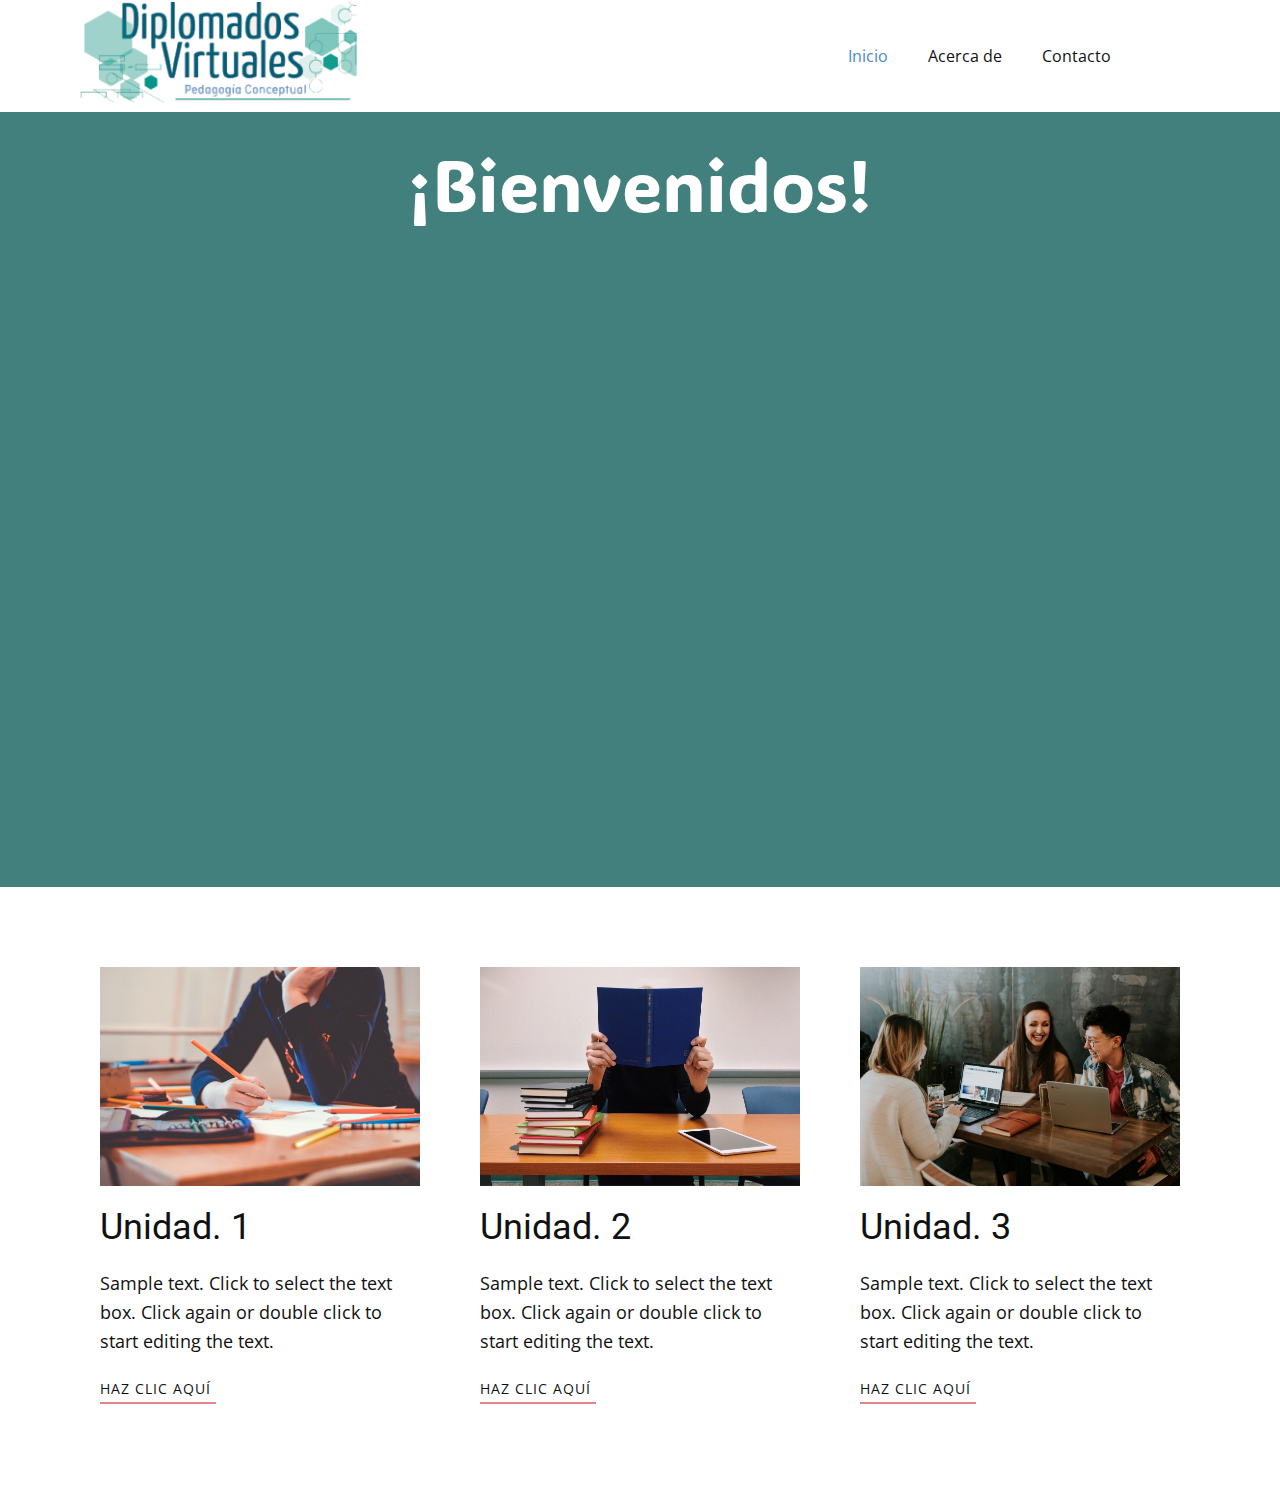
<file: index.html>
<!DOCTYPE html>
<html style="font-size: 16px;" lang="es"><head>
    <meta name="viewport" content="width=device-width, initial-scale=1.0">
    <meta charset="utf-8">
    <meta name="keywords" content="​¡Bienvenidos!">
    <meta name="description" content="">
    <title>Inicio</title>
    <link rel="stylesheet" href="page.css" media="screen">
<link rel="stylesheet" href="Inicio.css" media="screen">
    <script class="u-script" type="text/javascript" src="jquery.js" defer=""></script>
    <script class="u-script" type="text/javascript" src="site_js.js" defer=""></script>
    <link id="u-theme-google-font" rel="stylesheet" href="https://fonts.googleapis.com/css?family=Roboto:100,100i,300,300i,400,400i,500,500i,700,700i,900,900i|Open+Sans:300,300i,400,400i,500,500i,600,600i,700,700i,800,800i">
    <link id="u-page-google-font" rel="stylesheet" href="https://fonts.googleapis.com/css?family=ADLaM+Display:400">
    
    
    
    
    <script type="application/ld+json">{
		"@context": "http://schema.org",
		"@type": "Organization",
		"name": "",
		"logo": "images/Capturadepantalla2023-07-01143722.png"
}</script>
    <meta name="theme-color" content="#478ac9">
    <meta property="og:title" content="Inicio">
    <meta property="og:type" content="website">
  <meta data-intl-tel-input-cdn-path="intlTelInput/"></head>
  <body data-home-page="Inicio.html" data-home-page-title="Inicio" data-path-to-root="./" data-include-products="false" class="u-body u-xl-mode" data-lang="es"><header class="u-clearfix u-header u-white u-header" id="sec-0d7b"><div class="u-clearfix u-sheet u-sheet-1">
        <a href="#" class="u-image u-logo u-image-1" data-image-width="300" data-image-height="114">
          <img src="images/Capturadepantalla2023-07-01143722.png" class="u-logo-image u-logo-image-1">
        </a>
        <nav class="u-menu u-menu-one-level u-offcanvas u-menu-1">
          <div class="menu-collapse" style="font-size: 1rem; letter-spacing: 0px;">
            <a class="u-button-style u-custom-left-right-menu-spacing u-custom-padding-bottom u-custom-top-bottom-menu-spacing u-nav-link u-text-active-palette-1-base u-text-hover-palette-2-base" href="#">
              <svg class="u-svg-link" viewBox="0 0 24 24"><use xlink:href="#menu-hamburger"></use></svg>
              <svg class="u-svg-content" version="1.1" id="menu-hamburger" viewBox="0 0 16 16" x="0px" y="0px" xmlns:xlink="http://www.w3.org/1999/xlink" xmlns="http://www.w3.org/2000/svg"><g><rect y="1" width="16" height="2"></rect><rect y="7" width="16" height="2"></rect><rect y="13" width="16" height="2"></rect>
</g></svg>
            </a>
          </div>
          <div class="u-custom-menu u-nav-container">
            <ul class="u-nav u-unstyled u-nav-1"><li class="u-nav-item"><a class="u-button-style u-nav-link u-text-active-palette-1-base u-text-hover-palette-2-base" href="Inicio.html" style="padding: 10px 20px;">Inicio</a>
</li><li class="u-nav-item"><a class="u-button-style u-nav-link u-text-active-palette-1-base u-text-hover-palette-2-base" href="Acerca-de.html" style="padding: 10px 20px;">Acerca de</a>
</li><li class="u-nav-item"><a class="u-button-style u-nav-link u-text-active-palette-1-base u-text-hover-palette-2-base" href="Contacto.html" style="padding: 10px 20px;">Contacto</a>
</li></ul>
          </div>
          <div class="u-custom-menu u-nav-container-collapse">
            <div class="u-black u-container-style u-inner-container-layout u-opacity u-opacity-95 u-sidenav">
              <div class="u-inner-container-layout u-sidenav-overflow">
                <div class="u-menu-close"></div>
                <ul class="u-align-center u-nav u-popupmenu-items u-unstyled u-nav-2"><li class="u-nav-item"><a class="u-button-style u-nav-link" href="Inicio.html">Inicio</a>
</li><li class="u-nav-item"><a class="u-button-style u-nav-link" href="Acerca-de.html">Acerca de</a>
</li><li class="u-nav-item"><a class="u-button-style u-nav-link" href="Contacto.html">Contacto</a>
</li></ul>
              </div>
            </div>
            <div class="u-black u-menu-overlay u-opacity u-opacity-70"></div>
          </div>
        </nav>
      </div></header>
    <section class="u-align-center u-clearfix u-palette-4-dark-2 u-section-1" id="sec-b10a">
      <div class="u-clearfix u-sheet u-sheet-1">
        <h1 class="u-custom-font u-text u-text-default u-text-1"> ¡Bienvenidos!</h1>
        <div class="custom-expanded u-align-left u-video u-video-1">
          <div class="embed-responsive embed-responsive-1">
            <iframe style="position: absolute;top: 0;left: 0;width: 100%;height: 100%;" class="embed-responsive-item" src="https://www.youtube.com/embed/LXb3EKWsInQ?mute=0&amp;showinfo=0&amp;controls=0&amp;start=0" frameborder="0" allowfullscreen=""></iframe>
          </div>
        </div>
      </div>
    </section>
    <section class="u-clearfix u-container-align-center u-section-2" id="sec-aa8a">
      <div class="u-clearfix u-sheet u-valign-middle u-sheet-1">
        <div class="u-expanded-width u-list u-list-1">
          <div class="u-repeater u-repeater-1">
            <div class="u-container-align-left u-container-style u-list-item u-repeater-item">
              <div class="u-container-layout u-similar-container u-valign-top u-container-layout-1">
                <img alt="" class="u-expanded-width u-image u-image-default u-image-1" data-image-width="1280" data-image-height="853" src="images/18573de2414b8c82bc5ffc7c7b20666e9da502a2ed62b12c7ca2273e7ea993487fb66d8f14fcb7cfedf52aadad7489e692de3a8a862fe860c0d863_1280.jpg">
                <h3 class="u-align-left u-text u-text-default u-text-1">Unidad. 1</h3>
                <p class="u-align-left u-text u-text-2">Sample text. Click to select the text box. Click again or double click to start editing the text.</p>
                <a href="" class="u-active-none u-align-left u-border-2 u-border-hover-palette-2-base u-border-palette-2-light-1 u-btn u-button-style u-hover-none u-none u-text-body-color u-btn-1"> Haz clic aquí&nbsp;</a>
              </div>
            </div>
            <div class="u-container-align-left u-container-style u-list-item u-repeater-item">
              <div class="u-container-layout u-similar-container u-valign-top u-container-layout-2">
                <img alt="" class="u-expanded-width u-image u-image-default u-image-2" data-image-width="1280" data-image-height="856" src="images/b2d6a227386a25b0ee2f826d3669fee2fba4bdde349aca36197dcb9c55025cf32892091edbedea6c8302445d87faad6835f9023c4542c4c820a312_1280.jpg">
                <h3 class="u-align-left u-text u-text-default u-text-3">Unidad. 2</h3>
                <p class="u-align-left u-text u-text-4">Sample text. Click to select the text box. Click again or double click to start editing the text.</p>
                <a href="" class="u-active-none u-align-left u-border-2 u-border-hover-palette-2-base u-border-palette-2-light-1 u-btn u-button-style u-hover-none u-none u-text-body-color u-btn-2"> Haz clic aquí&nbsp;</a>
              </div>
            </div>
            <div class="u-container-align-left u-container-style u-list-item u-repeater-item">
              <div class="u-container-layout u-similar-container u-valign-top u-container-layout-3">
                <img alt="" class="u-expanded-width u-image u-image-default u-image-3" data-image-width="1280" data-image-height="853" src="images/photo-1522202176988-66273c2fd55f.jpeg">
                <h3 class="u-align-left u-text u-text-default u-text-5">Unidad. 3</h3>
                <p class="u-align-left u-text u-text-6">Sample text. Click to select the text box. Click again or double click to start editing the text.</p>
                <a href="" class="u-active-none u-align-left u-border-2 u-border-hover-palette-2-base u-border-palette-2-light-1 u-btn u-button-style u-hover-none u-none u-text-body-color u-btn-3"> Haz clic aquí&nbsp;</a>
              </div>
            </div>
          </div>
        </div>
      </div>
    </section>
</body></html>
</file>
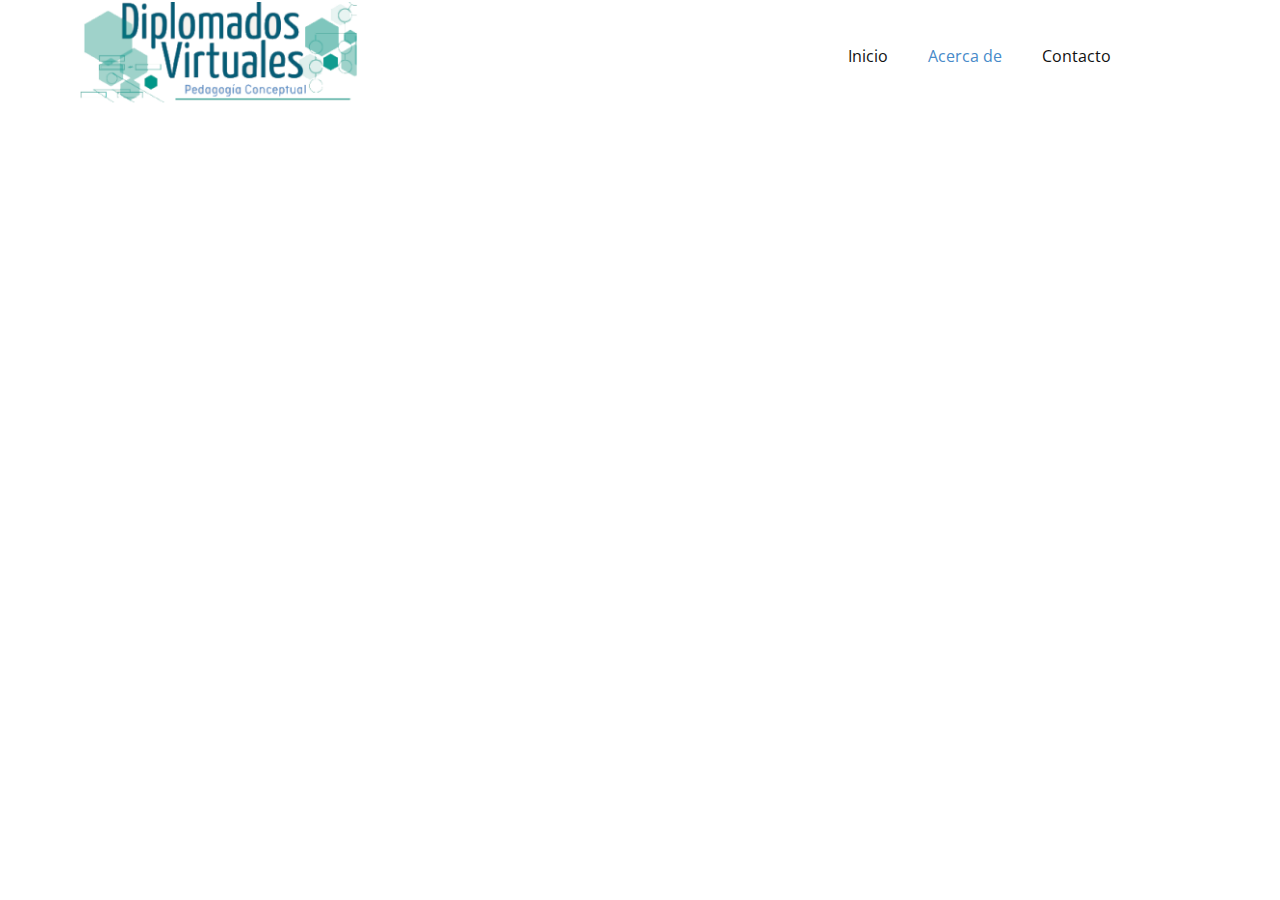
<file: Acerca-de.html>
<!DOCTYPE html>
<html style="font-size: 16px;" lang="es"><head>
    <meta name="viewport" content="width=device-width, initial-scale=1.0">
    <meta charset="utf-8">
    <meta name="keywords" content="">
    <meta name="description" content="">
    <title>Acerca de</title>
    <link rel="stylesheet" href="page.css" media="screen">
<link rel="stylesheet" href="Acerca-de.css" media="screen">
    <script class="u-script" type="text/javascript" src="jquery.js" defer=""></script>
    <script class="u-script" type="text/javascript" src="site_js.js" defer=""></script>
    <link id="u-theme-google-font" rel="stylesheet" href="https://fonts.googleapis.com/css?family=Roboto:100,100i,300,300i,400,400i,500,500i,700,700i,900,900i|Open+Sans:300,300i,400,400i,500,500i,600,600i,700,700i,800,800i">
    
    
    
    <script type="application/ld+json">{
		"@context": "http://schema.org",
		"@type": "Organization",
		"name": "",
		"logo": "images/Capturadepantalla2023-07-01143722.png"
}</script>
    <meta name="theme-color" content="#478ac9">
    <meta property="og:title" content="Acerca de">
    <meta property="og:type" content="website">
  <meta data-intl-tel-input-cdn-path="intlTelInput/"></head>
  <body data-path-to-root="./" data-include-products="false" class="u-body u-xl-mode" data-lang="es"><header class="u-clearfix u-header u-white u-header" id="sec-0d7b"><div class="u-clearfix u-sheet u-sheet-1">
        <a href="#" class="u-image u-logo u-image-1" data-image-width="300" data-image-height="114">
          <img src="images/Capturadepantalla2023-07-01143722.png" class="u-logo-image u-logo-image-1">
        </a>
        <nav class="u-menu u-menu-one-level u-offcanvas u-menu-1">
          <div class="menu-collapse" style="font-size: 1rem; letter-spacing: 0px;">
            <a class="u-button-style u-custom-left-right-menu-spacing u-custom-padding-bottom u-custom-top-bottom-menu-spacing u-nav-link u-text-active-palette-1-base u-text-hover-palette-2-base" href="#">
              <svg class="u-svg-link" viewBox="0 0 24 24"><use xlink:href="#menu-hamburger"></use></svg>
              <svg class="u-svg-content" version="1.1" id="menu-hamburger" viewBox="0 0 16 16" x="0px" y="0px" xmlns:xlink="http://www.w3.org/1999/xlink" xmlns="http://www.w3.org/2000/svg"><g><rect y="1" width="16" height="2"></rect><rect y="7" width="16" height="2"></rect><rect y="13" width="16" height="2"></rect>
</g></svg>
            </a>
          </div>
          <div class="u-custom-menu u-nav-container">
            <ul class="u-nav u-unstyled u-nav-1"><li class="u-nav-item"><a class="u-button-style u-nav-link u-text-active-palette-1-base u-text-hover-palette-2-base" href="Inicio.html" style="padding: 10px 20px;">Inicio</a>
</li><li class="u-nav-item"><a class="u-button-style u-nav-link u-text-active-palette-1-base u-text-hover-palette-2-base" href="Acerca-de.html" style="padding: 10px 20px;">Acerca de</a>
</li><li class="u-nav-item"><a class="u-button-style u-nav-link u-text-active-palette-1-base u-text-hover-palette-2-base" href="Contacto.html" style="padding: 10px 20px;">Contacto</a>
</li></ul>
          </div>
          <div class="u-custom-menu u-nav-container-collapse">
            <div class="u-black u-container-style u-inner-container-layout u-opacity u-opacity-95 u-sidenav">
              <div class="u-inner-container-layout u-sidenav-overflow">
                <div class="u-menu-close"></div>
                <ul class="u-align-center u-nav u-popupmenu-items u-unstyled u-nav-2"><li class="u-nav-item"><a class="u-button-style u-nav-link" href="Inicio.html">Inicio</a>
</li><li class="u-nav-item"><a class="u-button-style u-nav-link" href="Acerca-de.html">Acerca de</a>
</li><li class="u-nav-item"><a class="u-button-style u-nav-link" href="Contacto.html">Contacto</a>
</li></ul>
              </div>
            </div>
            <div class="u-black u-menu-overlay u-opacity u-opacity-70"></div>
          </div>
        </nav>
      </div></header>
    <section class="u-clearfix u-section-1" id="sec-2392">
      <div class="u-clearfix u-sheet u-sheet-1"></div>
    </section>
</body></html>
</file>
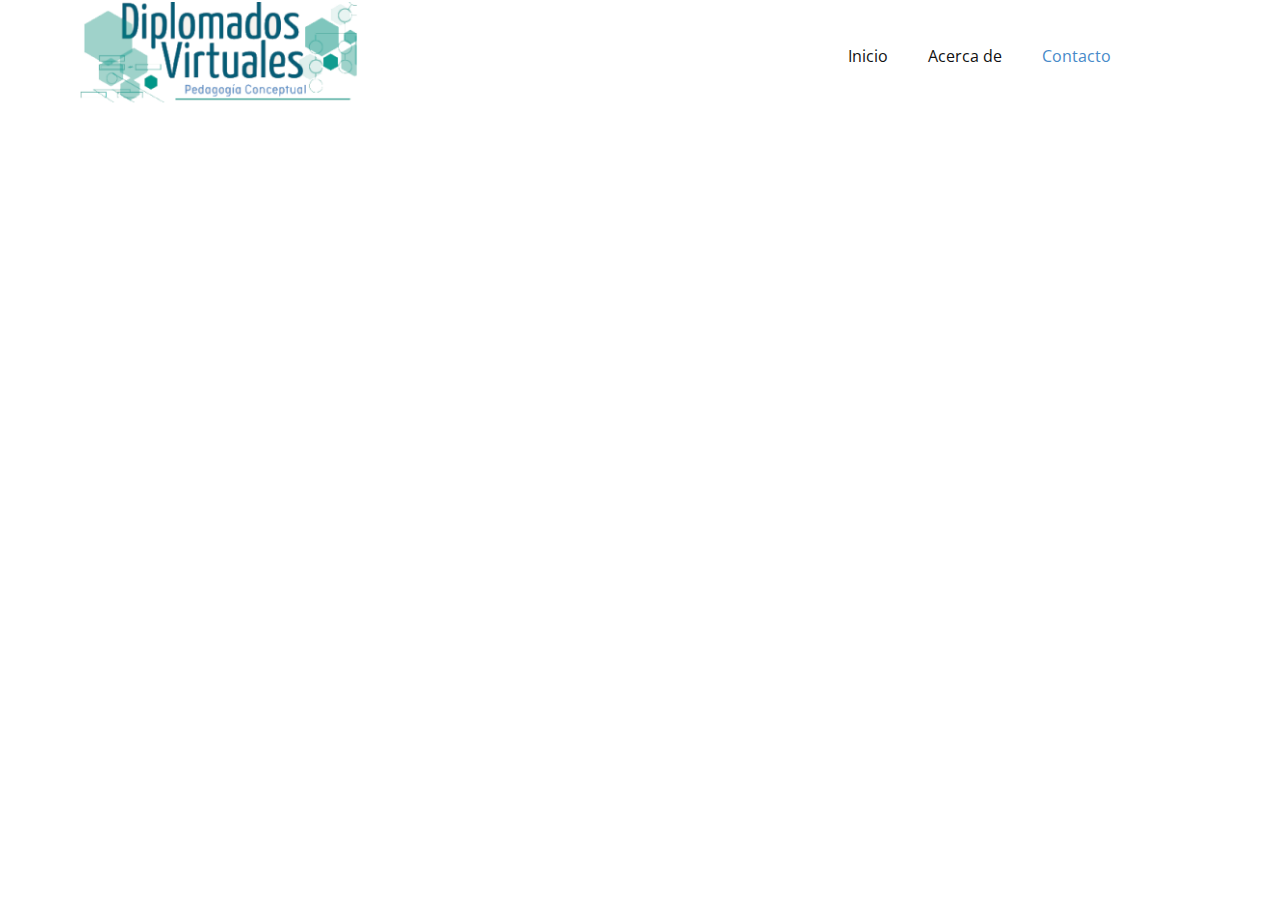
<file: Contacto.html>
<!DOCTYPE html>
<html style="font-size: 16px;" lang="es"><head>
    <meta name="viewport" content="width=device-width, initial-scale=1.0">
    <meta charset="utf-8">
    <meta name="keywords" content="">
    <meta name="description" content="">
    <title>Contacto</title>
    <link rel="stylesheet" href="page.css" media="screen">
<link rel="stylesheet" href="Contacto.css" media="screen">
    <script class="u-script" type="text/javascript" src="jquery.js" defer=""></script>
    <script class="u-script" type="text/javascript" src="site_js.js" defer=""></script>
    <link id="u-theme-google-font" rel="stylesheet" href="https://fonts.googleapis.com/css?family=Roboto:100,100i,300,300i,400,400i,500,500i,700,700i,900,900i|Open+Sans:300,300i,400,400i,500,500i,600,600i,700,700i,800,800i">
    
    
    
    <script type="application/ld+json">{
		"@context": "http://schema.org",
		"@type": "Organization",
		"name": "",
		"logo": "images/Capturadepantalla2023-07-01143722.png"
}</script>
    <meta name="theme-color" content="#478ac9">
    <meta property="og:title" content="Contacto">
    <meta property="og:type" content="website">
  <meta data-intl-tel-input-cdn-path="intlTelInput/"></head>
  <body data-path-to-root="./" data-include-products="false" class="u-body u-xl-mode" data-lang="es"><header class="u-clearfix u-header u-white u-header" id="sec-0d7b"><div class="u-clearfix u-sheet u-sheet-1">
        <a href="#" class="u-image u-logo u-image-1" data-image-width="300" data-image-height="114">
          <img src="images/Capturadepantalla2023-07-01143722.png" class="u-logo-image u-logo-image-1">
        </a>
        <nav class="u-menu u-menu-one-level u-offcanvas u-menu-1">
          <div class="menu-collapse" style="font-size: 1rem; letter-spacing: 0px;">
            <a class="u-button-style u-custom-left-right-menu-spacing u-custom-padding-bottom u-custom-top-bottom-menu-spacing u-nav-link u-text-active-palette-1-base u-text-hover-palette-2-base" href="#">
              <svg class="u-svg-link" viewBox="0 0 24 24"><use xlink:href="#menu-hamburger"></use></svg>
              <svg class="u-svg-content" version="1.1" id="menu-hamburger" viewBox="0 0 16 16" x="0px" y="0px" xmlns:xlink="http://www.w3.org/1999/xlink" xmlns="http://www.w3.org/2000/svg"><g><rect y="1" width="16" height="2"></rect><rect y="7" width="16" height="2"></rect><rect y="13" width="16" height="2"></rect>
</g></svg>
            </a>
          </div>
          <div class="u-custom-menu u-nav-container">
            <ul class="u-nav u-unstyled u-nav-1"><li class="u-nav-item"><a class="u-button-style u-nav-link u-text-active-palette-1-base u-text-hover-palette-2-base" href="Inicio.html" style="padding: 10px 20px;">Inicio</a>
</li><li class="u-nav-item"><a class="u-button-style u-nav-link u-text-active-palette-1-base u-text-hover-palette-2-base" href="Acerca-de.html" style="padding: 10px 20px;">Acerca de</a>
</li><li class="u-nav-item"><a class="u-button-style u-nav-link u-text-active-palette-1-base u-text-hover-palette-2-base" href="Contacto.html" style="padding: 10px 20px;">Contacto</a>
</li></ul>
          </div>
          <div class="u-custom-menu u-nav-container-collapse">
            <div class="u-black u-container-style u-inner-container-layout u-opacity u-opacity-95 u-sidenav">
              <div class="u-inner-container-layout u-sidenav-overflow">
                <div class="u-menu-close"></div>
                <ul class="u-align-center u-nav u-popupmenu-items u-unstyled u-nav-2"><li class="u-nav-item"><a class="u-button-style u-nav-link" href="Inicio.html">Inicio</a>
</li><li class="u-nav-item"><a class="u-button-style u-nav-link" href="Acerca-de.html">Acerca de</a>
</li><li class="u-nav-item"><a class="u-button-style u-nav-link" href="Contacto.html">Contacto</a>
</li></ul>
              </div>
            </div>
            <div class="u-black u-menu-overlay u-opacity u-opacity-70"></div>
          </div>
        </nav>
      </div></header>
    <section class="u-clearfix u-section-1" id="sec-39ca">
      <div class="u-clearfix u-sheet u-sheet-1"></div>
    </section>
</body></html>
</file>
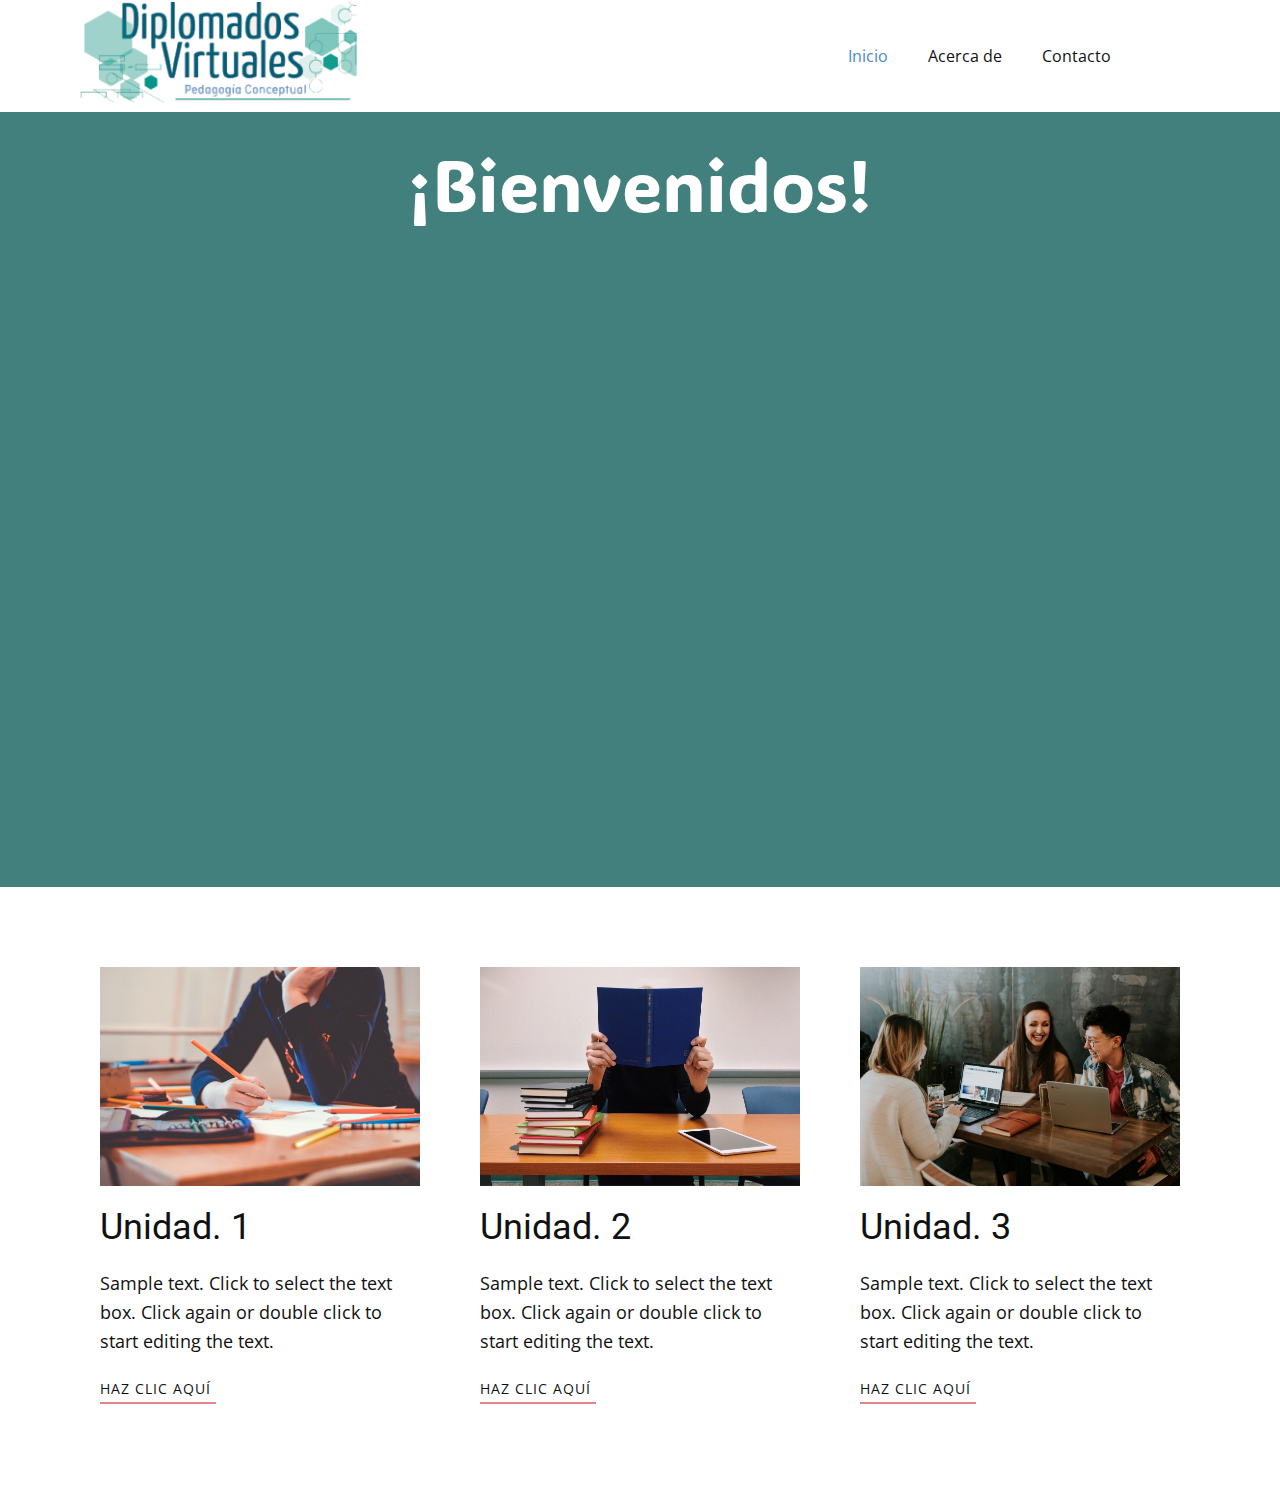
<file: Inicio.html>
<!DOCTYPE html>
<html style="font-size: 16px;" lang="es"><head>
    <meta name="viewport" content="width=device-width, initial-scale=1.0">
    <meta charset="utf-8">
    <meta name="keywords" content="​¡Bienvenidos!">
    <meta name="description" content="">
    <title>Inicio</title>
    <link rel="stylesheet" href="page.css" media="screen">
<link rel="stylesheet" href="Inicio.css" media="screen">
    <script class="u-script" type="text/javascript" src="jquery.js" defer=""></script>
    <script class="u-script" type="text/javascript" src="site_js.js" defer=""></script>
    <link id="u-theme-google-font" rel="stylesheet" href="https://fonts.googleapis.com/css?family=Roboto:100,100i,300,300i,400,400i,500,500i,700,700i,900,900i|Open+Sans:300,300i,400,400i,500,500i,600,600i,700,700i,800,800i">
    <link id="u-page-google-font" rel="stylesheet" href="https://fonts.googleapis.com/css?family=ADLaM+Display:400">
    
    
    
    
    <script type="application/ld+json">{
		"@context": "http://schema.org",
		"@type": "Organization",
		"name": "",
		"logo": "images/Capturadepantalla2023-07-01143722.png"
}</script>
    <meta name="theme-color" content="#478ac9">
    <meta property="og:title" content="Inicio">
    <meta property="og:type" content="website">
  <meta data-intl-tel-input-cdn-path="intlTelInput/"></head>
  <body data-path-to-root="./" data-include-products="false" class="u-body u-xl-mode" data-lang="es"><header class="u-clearfix u-header u-white u-header" id="sec-0d7b"><div class="u-clearfix u-sheet u-sheet-1">
        <a href="#" class="u-image u-logo u-image-1" data-image-width="300" data-image-height="114">
          <img src="images/Capturadepantalla2023-07-01143722.png" class="u-logo-image u-logo-image-1">
        </a>
        <nav class="u-menu u-menu-one-level u-offcanvas u-menu-1">
          <div class="menu-collapse" style="font-size: 1rem; letter-spacing: 0px;">
            <a class="u-button-style u-custom-left-right-menu-spacing u-custom-padding-bottom u-custom-top-bottom-menu-spacing u-nav-link u-text-active-palette-1-base u-text-hover-palette-2-base" href="#">
              <svg class="u-svg-link" viewBox="0 0 24 24"><use xlink:href="#menu-hamburger"></use></svg>
              <svg class="u-svg-content" version="1.1" id="menu-hamburger" viewBox="0 0 16 16" x="0px" y="0px" xmlns:xlink="http://www.w3.org/1999/xlink" xmlns="http://www.w3.org/2000/svg"><g><rect y="1" width="16" height="2"></rect><rect y="7" width="16" height="2"></rect><rect y="13" width="16" height="2"></rect>
</g></svg>
            </a>
          </div>
          <div class="u-custom-menu u-nav-container">
            <ul class="u-nav u-unstyled u-nav-1"><li class="u-nav-item"><a class="u-button-style u-nav-link u-text-active-palette-1-base u-text-hover-palette-2-base" href="Inicio.html" style="padding: 10px 20px;">Inicio</a>
</li><li class="u-nav-item"><a class="u-button-style u-nav-link u-text-active-palette-1-base u-text-hover-palette-2-base" href="Acerca-de.html" style="padding: 10px 20px;">Acerca de</a>
</li><li class="u-nav-item"><a class="u-button-style u-nav-link u-text-active-palette-1-base u-text-hover-palette-2-base" href="Contacto.html" style="padding: 10px 20px;">Contacto</a>
</li></ul>
          </div>
          <div class="u-custom-menu u-nav-container-collapse">
            <div class="u-black u-container-style u-inner-container-layout u-opacity u-opacity-95 u-sidenav">
              <div class="u-inner-container-layout u-sidenav-overflow">
                <div class="u-menu-close"></div>
                <ul class="u-align-center u-nav u-popupmenu-items u-unstyled u-nav-2"><li class="u-nav-item"><a class="u-button-style u-nav-link" href="Inicio.html">Inicio</a>
</li><li class="u-nav-item"><a class="u-button-style u-nav-link" href="Acerca-de.html">Acerca de</a>
</li><li class="u-nav-item"><a class="u-button-style u-nav-link" href="Contacto.html">Contacto</a>
</li></ul>
              </div>
            </div>
            <div class="u-black u-menu-overlay u-opacity u-opacity-70"></div>
          </div>
        </nav>
      </div></header>
    <section class="u-align-center u-clearfix u-palette-4-dark-2 u-section-1" id="sec-b10a">
      <div class="u-clearfix u-sheet u-sheet-1">
        <h1 class="u-custom-font u-text u-text-default u-text-1"> ¡Bienvenidos!</h1>
        <div class="custom-expanded u-align-left u-video u-video-1">
          <div class="embed-responsive embed-responsive-1">
            <iframe style="position: absolute;top: 0;left: 0;width: 100%;height: 100%;" class="embed-responsive-item" src="https://www.youtube.com/embed/LXb3EKWsInQ?mute=0&amp;showinfo=0&amp;controls=0&amp;start=0" frameborder="0" allowfullscreen=""></iframe>
          </div>
        </div>
      </div>
    </section>
    <section class="u-clearfix u-container-align-center u-section-2" id="sec-aa8a">
      <div class="u-clearfix u-sheet u-valign-middle u-sheet-1">
        <div class="u-expanded-width u-list u-list-1">
          <div class="u-repeater u-repeater-1">
            <div class="u-container-align-left u-container-style u-list-item u-repeater-item">
              <div class="u-container-layout u-similar-container u-valign-top u-container-layout-1">
                <img alt="" class="u-expanded-width u-image u-image-default u-image-1" data-image-width="1280" data-image-height="853" src="images/18573de2414b8c82bc5ffc7c7b20666e9da502a2ed62b12c7ca2273e7ea993487fb66d8f14fcb7cfedf52aadad7489e692de3a8a862fe860c0d863_1280.jpg">
                <h3 class="u-align-left u-text u-text-default u-text-1">Unidad. 1</h3>
                <p class="u-align-left u-text u-text-2">Sample text. Click to select the text box. Click again or double click to start editing the text.</p>
                <a href="" class="u-active-none u-align-left u-border-2 u-border-hover-palette-2-base u-border-palette-2-light-1 u-btn u-button-style u-hover-none u-none u-text-body-color u-btn-1"> Haz clic aquí&nbsp;</a>
              </div>
            </div>
            <div class="u-container-align-left u-container-style u-list-item u-repeater-item">
              <div class="u-container-layout u-similar-container u-valign-top u-container-layout-2">
                <img alt="" class="u-expanded-width u-image u-image-default u-image-2" data-image-width="1280" data-image-height="856" src="images/b2d6a227386a25b0ee2f826d3669fee2fba4bdde349aca36197dcb9c55025cf32892091edbedea6c8302445d87faad6835f9023c4542c4c820a312_1280.jpg">
                <h3 class="u-align-left u-text u-text-default u-text-3">Unidad. 2</h3>
                <p class="u-align-left u-text u-text-4">Sample text. Click to select the text box. Click again or double click to start editing the text.</p>
                <a href="" class="u-active-none u-align-left u-border-2 u-border-hover-palette-2-base u-border-palette-2-light-1 u-btn u-button-style u-hover-none u-none u-text-body-color u-btn-2"> Haz clic aquí&nbsp;</a>
              </div>
            </div>
            <div class="u-container-align-left u-container-style u-list-item u-repeater-item">
              <div class="u-container-layout u-similar-container u-valign-top u-container-layout-3">
                <img alt="" class="u-expanded-width u-image u-image-default u-image-3" data-image-width="1280" data-image-height="853" src="images/photo-1522202176988-66273c2fd55f.jpeg">
                <h3 class="u-align-left u-text u-text-default u-text-5">Unidad. 3</h3>
                <p class="u-align-left u-text u-text-6">Sample text. Click to select the text box. Click again or double click to start editing the text.</p>
                <a href="" class="u-active-none u-align-left u-border-2 u-border-hover-palette-2-base u-border-palette-2-light-1 u-btn u-button-style u-hover-none u-none u-text-body-color u-btn-3"> Haz clic aquí&nbsp;</a>
              </div>
            </div>
          </div>
        </div>
      </div>
    </section>
</body></html>
</file>
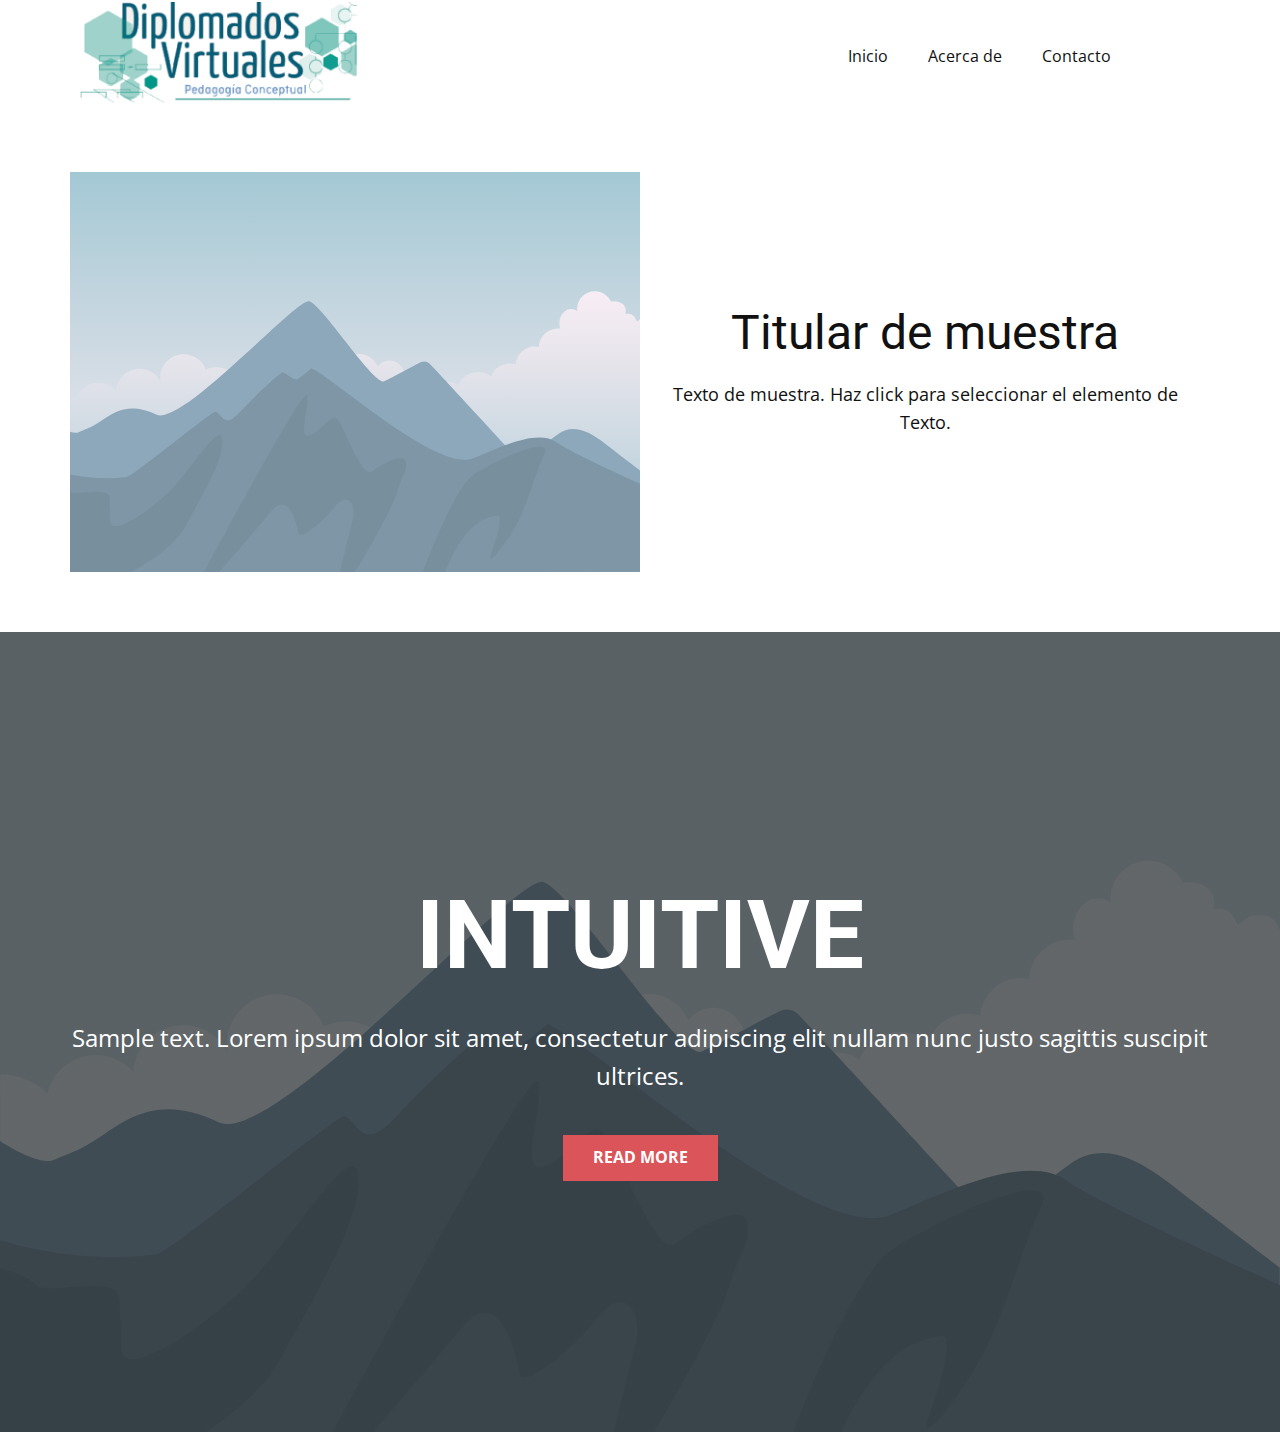
<file: Página-1.html>
<!DOCTYPE html>
<html style="font-size: 16px;" lang="es"><head>
    <meta name="viewport" content="width=device-width, initial-scale=1.0">
    <meta charset="utf-8">
    <meta name="keywords" content="INTUITIVE">
    <meta name="description" content="">
    <title>Página 1</title>
    <link rel="stylesheet" href="page.css" media="screen">
<link rel="stylesheet" href="Página-1.css" media="screen">
    <script class="u-script" type="text/javascript" src="jquery.js" defer=""></script>
    <script class="u-script" type="text/javascript" src="site_js.js" defer=""></script>
    <link id="u-theme-google-font" rel="stylesheet" href="https://fonts.googleapis.com/css?family=Roboto:100,100i,300,300i,400,400i,500,500i,700,700i,900,900i|Open+Sans:300,300i,400,400i,500,500i,600,600i,700,700i,800,800i">
    
    
    
    
    <script type="application/ld+json">{
		"@context": "http://schema.org",
		"@type": "Organization",
		"name": "",
		"logo": "images/Capturadepantalla2023-07-01143722.png"
}</script>
    <meta name="theme-color" content="#478ac9">
    <meta property="og:title" content="Página 1">
    <meta property="og:type" content="website">
  <meta data-intl-tel-input-cdn-path="intlTelInput/"></head>
  <body data-path-to-root="./" data-include-products="false" class="u-body u-xl-mode" data-lang="es"><header class="u-clearfix u-header u-white u-header" id="sec-0d7b"><div class="u-clearfix u-sheet u-sheet-1">
        <a href="#" class="u-image u-logo u-image-1" data-image-width="300" data-image-height="114">
          <img src="images/Capturadepantalla2023-07-01143722.png" class="u-logo-image u-logo-image-1">
        </a>
        <nav class="u-menu u-menu-one-level u-offcanvas u-menu-1">
          <div class="menu-collapse" style="font-size: 1rem; letter-spacing: 0px;">
            <a class="u-button-style u-custom-left-right-menu-spacing u-custom-padding-bottom u-custom-top-bottom-menu-spacing u-nav-link u-text-active-palette-1-base u-text-hover-palette-2-base" href="#">
              <svg class="u-svg-link" viewBox="0 0 24 24"><use xlink:href="#menu-hamburger"></use></svg>
              <svg class="u-svg-content" version="1.1" id="menu-hamburger" viewBox="0 0 16 16" x="0px" y="0px" xmlns:xlink="http://www.w3.org/1999/xlink" xmlns="http://www.w3.org/2000/svg"><g><rect y="1" width="16" height="2"></rect><rect y="7" width="16" height="2"></rect><rect y="13" width="16" height="2"></rect>
</g></svg>
            </a>
          </div>
          <div class="u-custom-menu u-nav-container">
            <ul class="u-nav u-unstyled u-nav-1"><li class="u-nav-item"><a class="u-button-style u-nav-link u-text-active-palette-1-base u-text-hover-palette-2-base" href="Inicio.html" style="padding: 10px 20px;">Inicio</a>
</li><li class="u-nav-item"><a class="u-button-style u-nav-link u-text-active-palette-1-base u-text-hover-palette-2-base" href="Acerca-de.html" style="padding: 10px 20px;">Acerca de</a>
</li><li class="u-nav-item"><a class="u-button-style u-nav-link u-text-active-palette-1-base u-text-hover-palette-2-base" href="Contacto.html" style="padding: 10px 20px;">Contacto</a>
</li></ul>
          </div>
          <div class="u-custom-menu u-nav-container-collapse">
            <div class="u-black u-container-style u-inner-container-layout u-opacity u-opacity-95 u-sidenav">
              <div class="u-inner-container-layout u-sidenav-overflow">
                <div class="u-menu-close"></div>
                <ul class="u-align-center u-nav u-popupmenu-items u-unstyled u-nav-2"><li class="u-nav-item"><a class="u-button-style u-nav-link" href="Inicio.html">Inicio</a>
</li><li class="u-nav-item"><a class="u-button-style u-nav-link" href="Acerca-de.html">Acerca de</a>
</li><li class="u-nav-item"><a class="u-button-style u-nav-link" href="Contacto.html">Contacto</a>
</li></ul>
              </div>
            </div>
            <div class="u-black u-menu-overlay u-opacity u-opacity-70"></div>
          </div>
        </nav>
      </div></header>
    <section class="u-clearfix u-section-1" id="sec-0fbf">
      <div class="u-clearfix u-sheet u-sheet-1">
        <div class="data-layout-selected u-clearfix u-expanded-width u-layout-wrap u-layout-wrap-1">
          <div class="u-layout">
            <div class="u-layout-row">
              <div class="u-container-style u-image u-layout-cell u-size-30 u-image-1" data-image-width="400" data-image-height="265">
                <div class="u-container-layout u-container-layout-1"></div>
              </div>
              <div class="u-container-align-center u-container-style u-layout-cell u-size-30 u-layout-cell-2">
                <div class="u-container-layout u-valign-middle u-container-layout-2">
                  <h2 class="u-align-center u-text u-text-default u-text-1">Titular de muestra</h2>
                  <p class="u-align-center u-text u-text-default u-text-2">Texto de muestra. Haz click para seleccionar el elemento de Texto.</p>
                </div>
              </div>
            </div>
          </div>
        </div>
      </div>
    </section>
    <section class="u-align-center u-clearfix u-container-align-center u-image u-shading u-section-2" id="sec-aa36">
      <div class="u-clearfix u-sheet u-valign-middle u-sheet-1">
        <h1 class="u-align-center u-text u-text-default u-title u-text-1">INTUITIVE</h1>
        <p class="u-align-center u-large-text u-text u-text-default u-text-variant u-text-2">Sample text. Lorem ipsum dolor sit amet, consectetur adipiscing elit nullam nunc justo sagittis suscipit ultrices.</p>
        <a href="#" class="u-align-center u-btn u-button-style u-palette-2-base u-btn-1">Read More</a>
      </div>
    </section>
</body></html>
</file>
